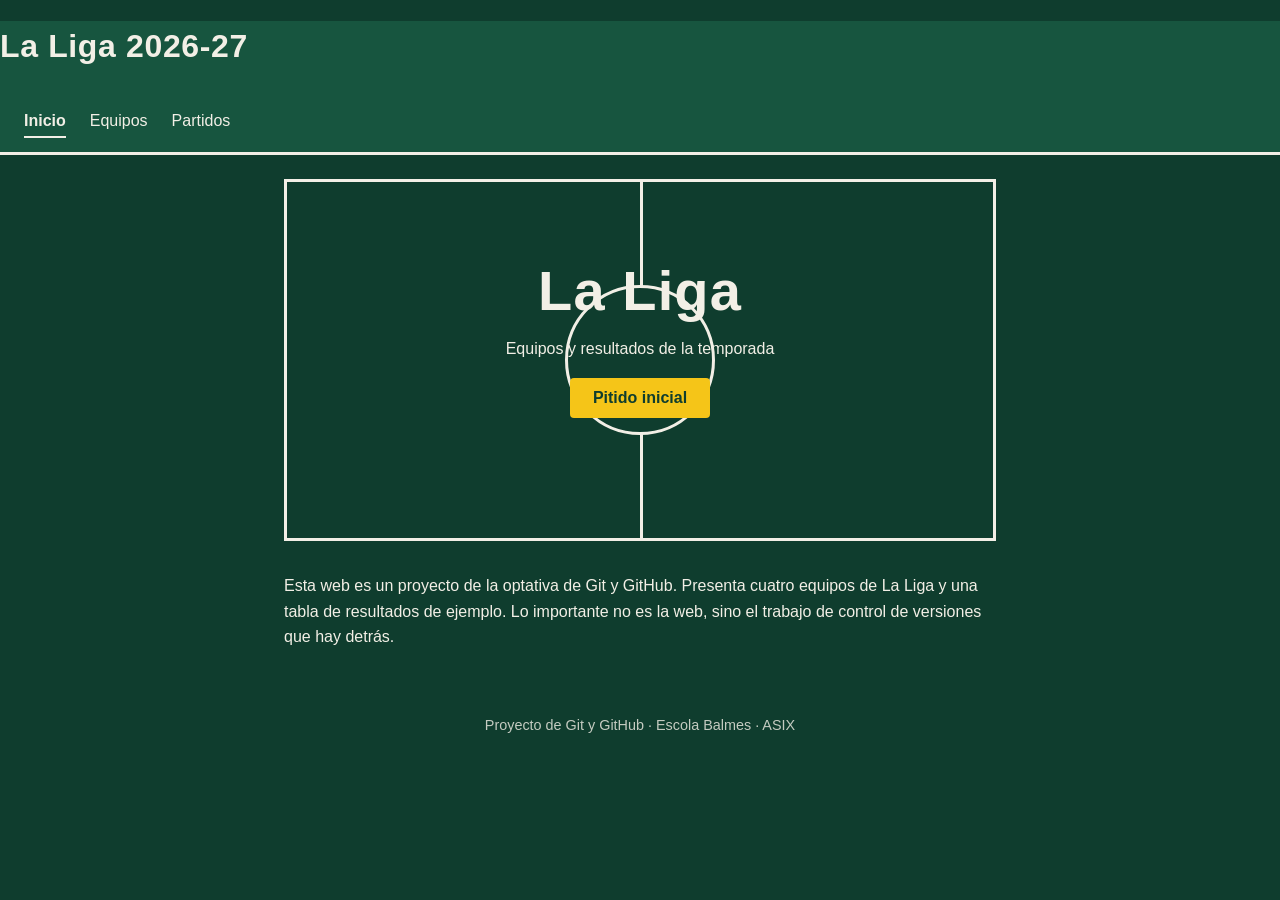
<file: index.html>
<!DOCTYPE html>
<html lang="es">
<head>
  <meta charset="UTF-8">
  <meta name="viewport" content="width=device-width, initial-scale=1">
  <title>La Liga · Inicio</title>
  <link rel="stylesheet" href="css/style.css">
</head>
<body>
  <header class="cabecera">
    <h1>La Liga 2026-27</h1>
    <nav>
      <a href="index.html" class="activo">Inicio</a>
      <a href="equipos.html">Equipos</a>
      <a href="partidos.html">Partidos</a>
    </nav>
  </header>

  <main>
    <section class="portada">
      <div class="circulo"></div>
      <h1>La Liga</h1>
      <p class="subtitulo">Equipos y resultados de la temporada</p>
      <button id="btn-saludo">Pitido inicial</button>
      <p id="mensaje" role="status"></p>
    </section>

    <section class="texto">
      <p>Esta web es un proyecto de la optativa de Git y GitHub. Presenta cuatro equipos de La Liga y una tabla de resultados de ejemplo. Lo importante no es la web, sino el trabajo de control de versiones que hay detrás.</p>
    </section>
  </main>

  <footer>Proyecto de Git y GitHub · Escola Balmes · ASIX</footer>
  <script src="js/script.js"></script>
</body>
</html>
</file>
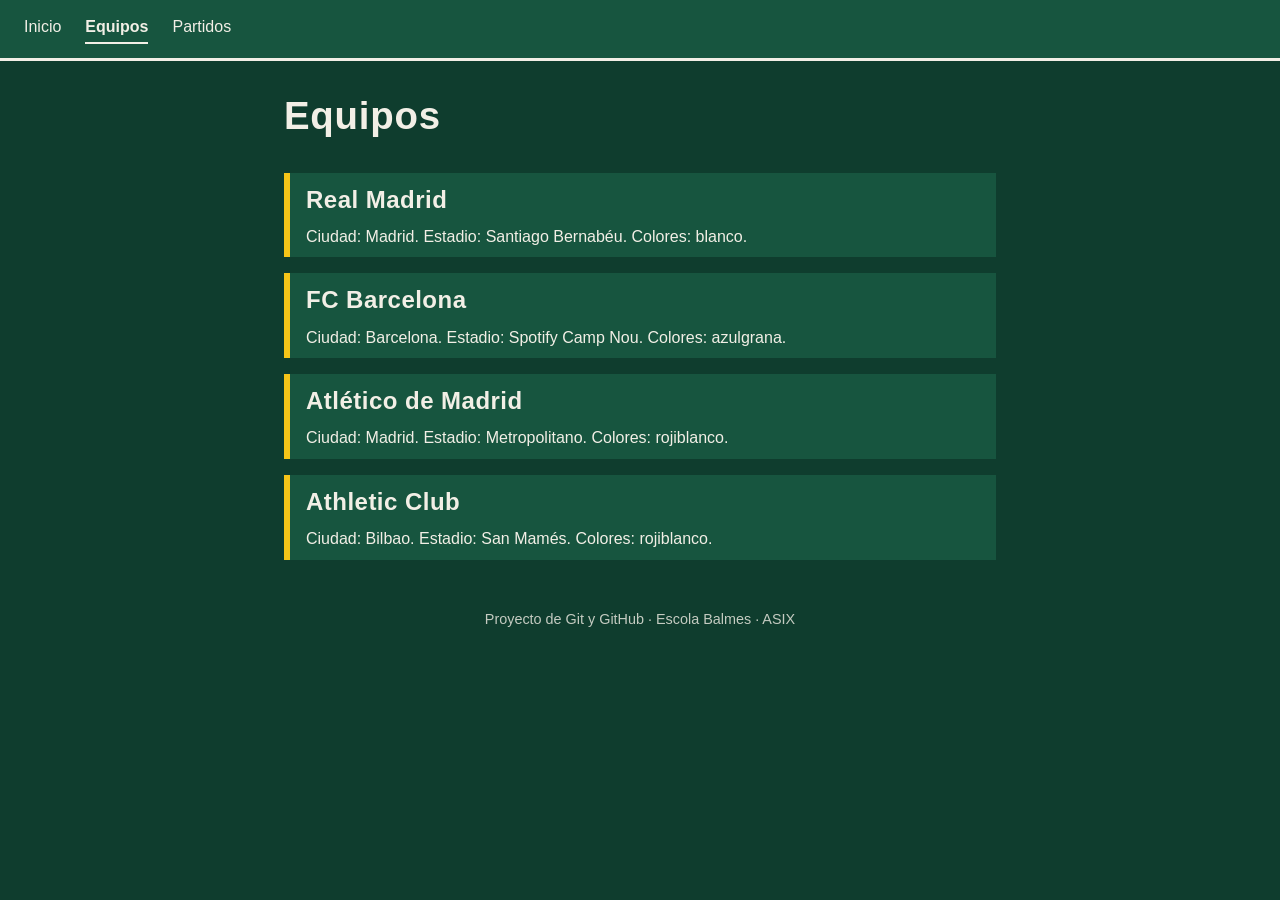
<file: equipos.html>
<!DOCTYPE html>
<html lang="es">
<head>
  <meta charset="UTF-8">
  <meta name="viewport" content="width=device-width, initial-scale=1">
  <title>La Liga · Equipos</title>
  <link rel="stylesheet" href="css/style.css">
</head>
<body>
  <header class="cabecera">
    <nav>
      <a href="index.html">Inicio</a>
      <a href="equipos.html" class="activo">Equipos</a>
      <a href="partidos.html">Partidos</a>
    </nav>
  </header>

  <main>
    <h1 class="titulo-pagina">Equipos</h1>
    <!-- PARTE 2: equipos -->
    <section class="equipos">
      <article class="equipo">
        <h2>Real Madrid</h2>
        <p>Ciudad: Madrid. Estadio: Santiago Bernabéu. Colores: blanco.</p>
      </article>
      <article class="equipo">
        <h2>FC Barcelona</h2>
        <p>Ciudad: Barcelona. Estadio: Spotify Camp Nou. Colores: azulgrana.</p>
      </article>
      <article class="equipo">
        <h2>Atlético de Madrid</h2>
        <p>Ciudad: Madrid. Estadio: Metropolitano. Colores: rojiblanco.</p>
      </article>
      <article class="equipo">
        <h2>Athletic Club</h2>
        <p>Ciudad: Bilbao. Estadio: San Mamés. Colores: rojiblanco.</p>
      </article>
    </section>
  </main>

  <footer>Proyecto de Git y GitHub · Escola Balmes · ASIX</footer>
  <script src="js/script.js"></script>
</body>
</html>
</file>
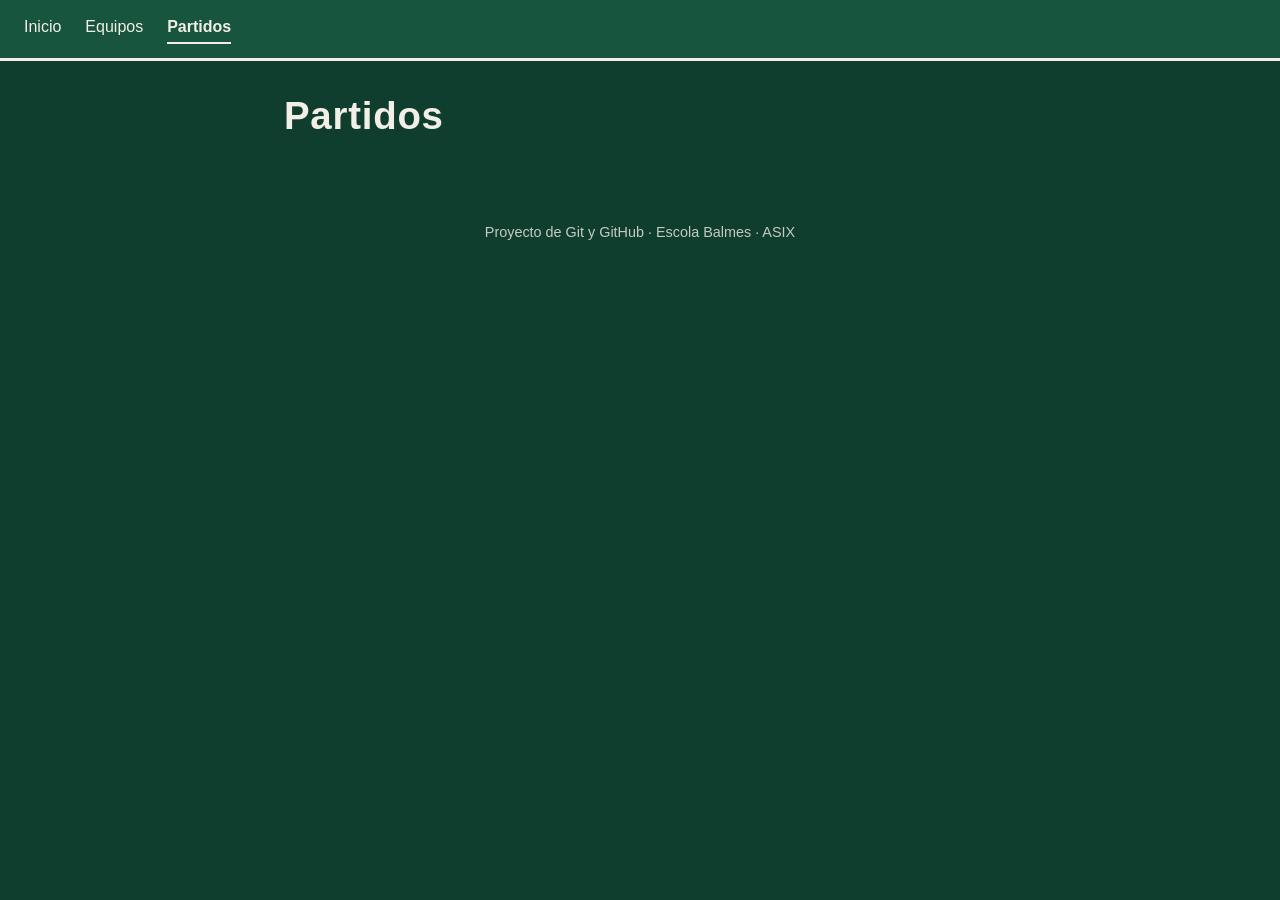
<file: partidos.html>
<!DOCTYPE html>
<html lang="es">
<head>
  <meta charset="UTF-8">
  <meta name="viewport" content="width=device-width, initial-scale=1">
  <title>La Liga · Partidos</title>
  <link rel="stylesheet" href="css/style.css">
</head>
<body>
  <header class="cabecera">
    <nav>
      <a href="index.html">Inicio</a>
      <a href="equipos.html">Equipos</a>
      <a href="partidos.html" class="activo">Partidos</a>
    </nav>
  </header>

  <main>
    <h1 class="titulo-pagina">Partidos</h1>
    <!-- PARTE 2: tabla -->
    
  </main>

  <footer>Proyecto de Git y GitHub · Escola Balmes · ASIX</footer>
  <script src="js/script.js"></script>
</body>
</html>
</file>
<file: css/style.css>
:root {
  --cesped: #0f3d2e;
  --cesped-claro: #17553f;
  --tiza: #f2efe6;
  --amarilla: #f5c518;
  --roja: #d64033;
}

* { box-sizing: border-box; }

body {
  margin: 0;
  font-family: "Trebuchet MS", Verdana, sans-serif;
  background: var(--cesped);
  color: var(--tiza);
  line-height: 1.6;
}

h1, h2 {
  font-family: "Franklin Gothic Medium", "Arial Narrow", Arial, sans-serif;
  letter-spacing: 0.02em;
}

.cabecera {
  background: var(--cesped-claro);
  border-bottom: 3px solid var(--tiza);
}
nav {
  display: flex;
  gap: 1.5rem;
  padding: 0.9rem 1.5rem;
}
nav a {
  color: var(--tiza);
  text-decoration: none;
  padding-bottom: 2px;
}
nav a:hover { border-bottom: 2px solid var(--amarilla); }
nav a.activo { border-bottom: 2px solid var(--tiza); font-weight: bold; }

main { max-width: 760px; margin: 0 auto; padding: 1.5rem; }

.portada {
  position: relative;
  text-align: center;
  padding: 4rem 1rem;
  border: 3px solid var(--tiza);
  margin-bottom: 2rem;
}
.portada::before {
  content: "";
  position: absolute;
  top: 0; bottom: 0; left: 50%;
  border-left: 3px solid var(--tiza);
}
.circulo {
  position: absolute;
  top: 50%; left: 50%;
  width: 150px; height: 150px;
  transform: translate(-50%, -50%);
  border: 3px solid var(--tiza);
  border-radius: 50%;
  background: var(--cesped);
}
.portada h1, .portada p, .portada button { position: relative; }
.portada h1 { font-size: 3.5rem; margin: 0; }
.subtitulo { margin-top: 0; }

button {
  background: var(--amarilla);
  color: var(--cesped);
  border: none;
  padding: 0.7rem 1.4rem;
  font-size: 1rem;
  font-weight: bold;
  cursor: pointer;
  border-radius: 4px;
}
button:hover { background: var(--roja); color: var(--tiza); }
button:focus-visible { outline: 3px solid var(--tiza); outline-offset: 2px; }
#mensaje { min-height: 1.5rem; font-weight: bold; }

.titulo-pagina { font-size: 2.4rem; margin-top: 0; }
.equipos { display: grid; gap: 1rem; }
.equipo {
  border-left: 6px solid var(--amarilla);
  padding: 0.5rem 1rem;
  background: var(--cesped-claro);
}
.equipo h2 { margin: 0; }
.equipo p { margin: 0.3rem 0 0; }

.aviso { font-style: italic; }
.tabla-caja { overflow-x: auto; }
table { width: 100%; border-collapse: collapse; }
th, td { padding: 0.6rem; text-align: left; border-bottom: 1px solid var(--tiza); }
th { background: var(--cesped-claro); }

footer { text-align: center; padding: 1.5rem; font-size: 0.9rem; opacity: 0.8; }

@media (max-width: 480px) {
  .portada h1 { font-size: 2.6rem; }
}
</file>
